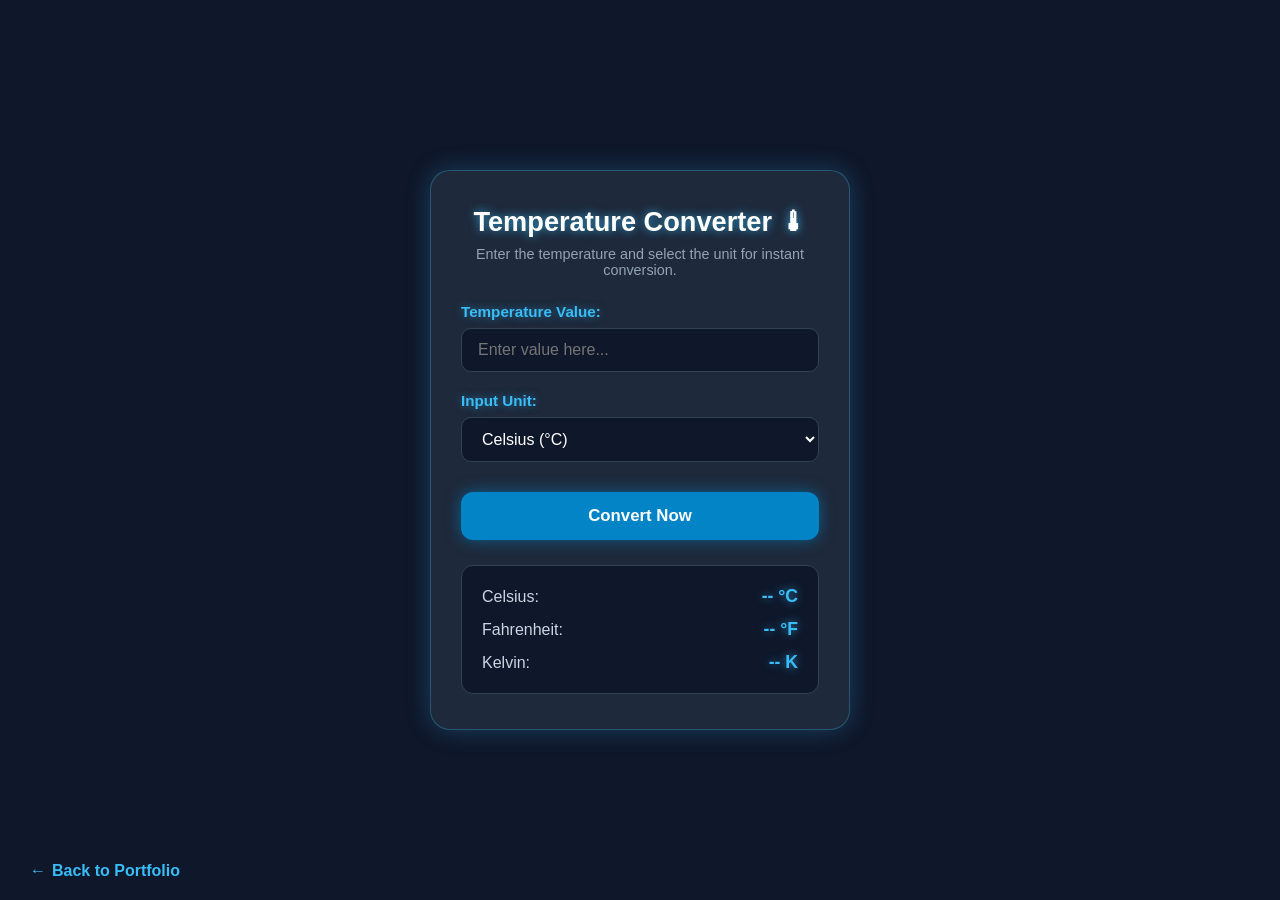
<file: index.html>
<!DOCTYPE html>
<html lang="en" dir="ltr">
<head>
    <meta charset="UTF-8">
    <meta name="viewport" content="width=device-width, initial-scale=1.0">
    <title>Temperature Converter</title>
    <link rel="stylesheet" href="temperature.css">
</head>
<body>

    <div class="converter-card">
        <h1>Temperature Converter 🌡</h1>
        <p class="subtitle">Enter the temperature and select the unit for instant conversion.</p>
        <div class="form-group">
            <label for="tempInput">Temperature Value:</label>
            <input type="number" id="tempInput" step="any" placeholder="Enter value here...">
            <div id="errorText" class="error-message"></div>
        </div>

        <div class="form-group">
            <label for="unitSelect">Input Unit:</label>
            <select id="unitSelect">
                <option value="celsius">Celsius (°C)</option>
                <option value="fahrenheit">Fahrenheit (°F)</option>
                <option value="kelvin">Kelvin (K)</option>
            </select>
        </div>

        <button id="convertBtn" class="btn-convert">Convert Now</button>

        <div class="results-section">
            <div class="result-item">
                <span>Celsius:</span>
                <span id="celsiusResult" class="result-value">-- °C</span>
            </div>
            <div class="result-item">
                <span>Fahrenheit:</span>
                <span id="fahrenheitResult" class="result-value">-- °F</span>
            </div>
            <div class="result-item">
                <span>Kelvin:</span>
                <span id="kelvinResult" class="result-value">-- K</span>
            </div>
        </div>
    </div>

    <script src="temperature.js"></script>
        <a href="https://mariam-mousa223.github.io/Portfolio/" class="back-link">Back to Portfolio</a>
</body>
</html>
</file>
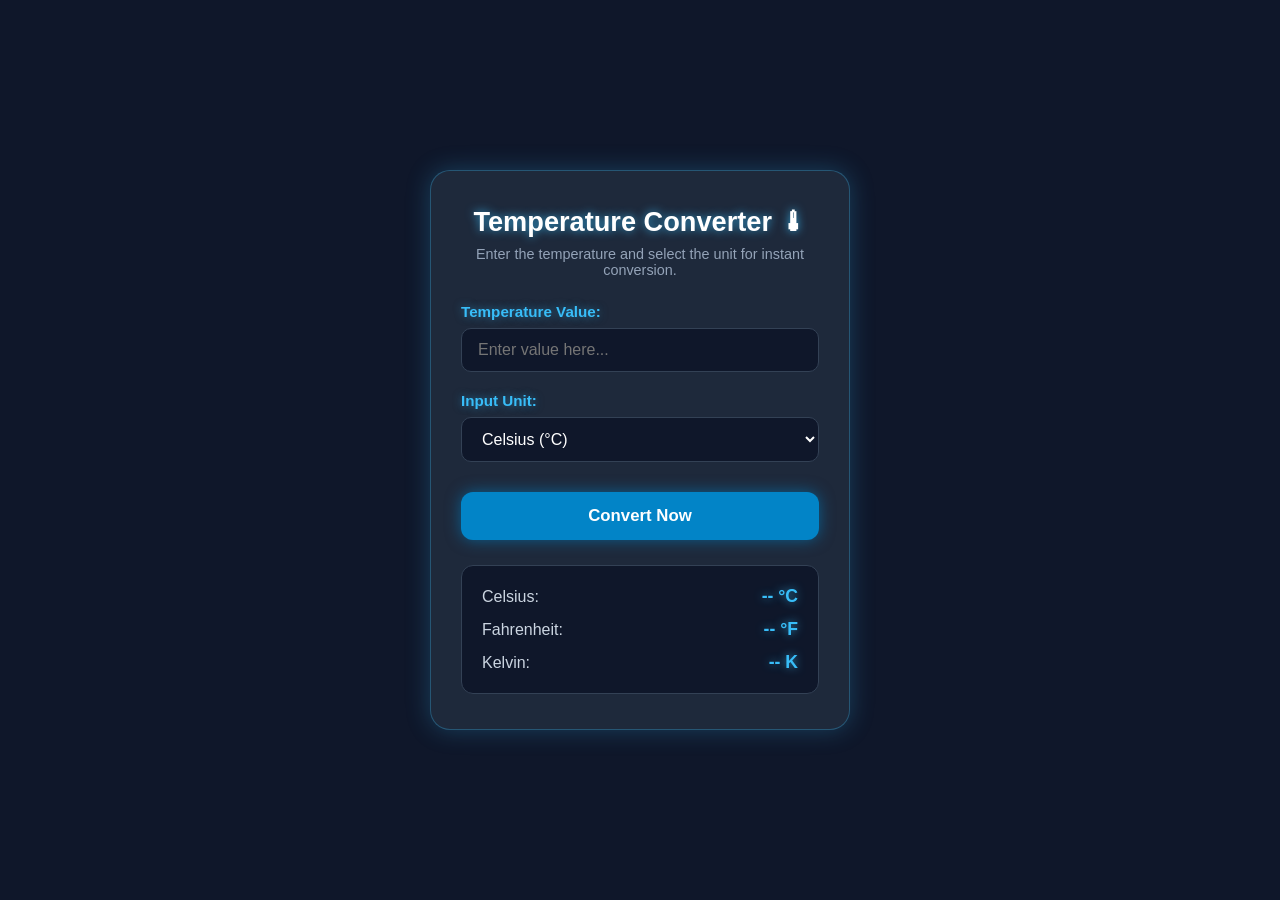
<file: Temperature.html>
<!DOCTYPE html>
<html lang="en" dir="ltr">
<head>
    <meta charset="UTF-8">
    <meta name="viewport" content="width=device-width, initial-scale=1.0">
    <title>Temperature Converter</title>
    <link rel="stylesheet" href="Temperature.css">
</head>
<body>

    <div class="converter-card">
        <h1>Temperature Converter 🌡</h1>
        <!-- الجملة الإرشادية الجديدة -->
        <p class="subtitle">Enter the temperature and select the unit for instant conversion.</p>
        <div class="form-group">
            <label for="tempInput">Temperature Value:</label>
            <input type="number" id="tempInput" step="any" placeholder="Enter value here...">
            <div id="errorText" class="error-message"></div>
        </div>

        <div class="form-group">
            <label for="unitSelect">Input Unit:</label>
            <select id="unitSelect">
                <option value="celsius">Celsius (°C)</option>
                <option value="fahrenheit">Fahrenheit (°F)</option>
                <option value="kelvin">Kelvin (K)</option>
            </select>
        </div>

        <button id="convertBtn" class="btn-convert">Convert Now</button>

        <div class="results-section">
            <div class="result-item">
                <span>Celsius:</span>
                <span id="celsiusResult" class="result-value">-- °C</span>
            </div>
            <div class="result-item">
                <span>Fahrenheit:</span>
                <span id="fahrenheitResult" class="result-value">-- °F</span>
            </div>
            <div class="result-item">
                <span>Kelvin:</span>
                <span id="kelvinResult" class="result-value">-- K</span>
            </div>
        </div>
    </div>

    <script src="Temperature.js"></script>
</body>
</html>
</file>
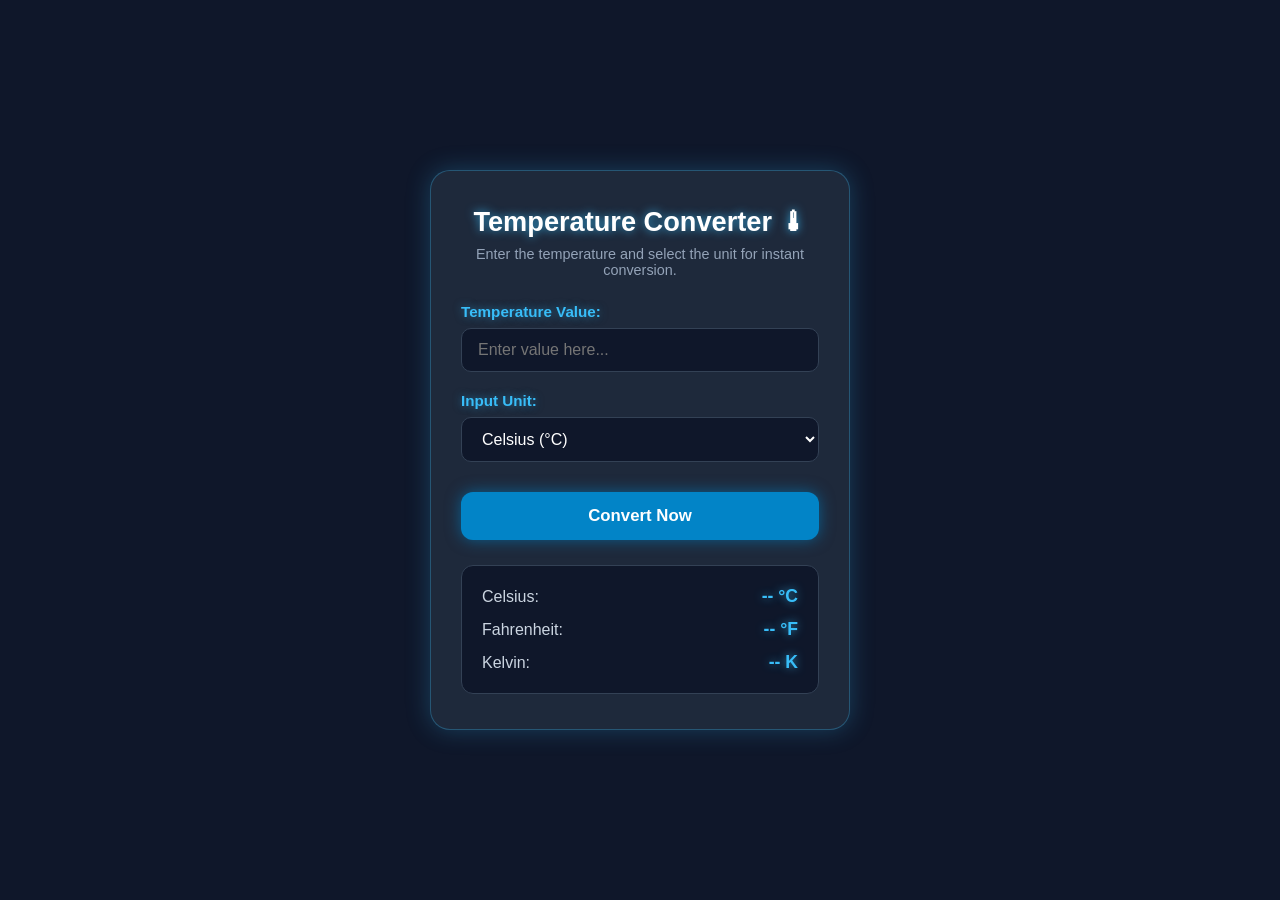
<file: temperature.html>
<!DOCTYPE html>
<html lang="en" dir="ltr">
<head>
    <meta charset="UTF-8">
    <meta name="viewport" content="width=device-width, initial-scale=1.0">
    <title>Temperature Converter</title>
    <link rel="stylesheet" href="temperature.css">
</head>
<body>

    <div class="converter-card">
        <h1>Temperature Converter 🌡</h1>
        <!-- الجملة الإرشادية الجديدة -->
        <p class="subtitle">Enter the temperature and select the unit for instant conversion.</p>
        <div class="form-group">
            <label for="tempInput">Temperature Value:</label>
            <input type="number" id="tempInput" step="any" placeholder="Enter value here...">
            <div id="errorText" class="error-message"></div>
        </div>

        <div class="form-group">
            <label for="unitSelect">Input Unit:</label>
            <select id="unitSelect">
                <option value="celsius">Celsius (°C)</option>
                <option value="fahrenheit">Fahrenheit (°F)</option>
                <option value="kelvin">Kelvin (K)</option>
            </select>
        </div>

        <button id="convertBtn" class="btn-convert">Convert Now</button>

        <div class="results-section">
            <div class="result-item">
                <span>Celsius:</span>
                <span id="celsiusResult" class="result-value">-- °C</span>
            </div>
            <div class="result-item">
                <span>Fahrenheit:</span>
                <span id="fahrenheitResult" class="result-value">-- °F</span>
            </div>
            <div class="result-item">
                <span>Kelvin:</span>
                <span id="kelvinResult" class="result-value">-- K</span>
            </div>
        </div>
    </div>

    <script src="temperature.js"></script>
</body>
</html>
</file>
<file: temperature.css>
* {
    box-sizing: border-box;
    margin: 0;
    padding: 0;
    font-family: 'Segoe UI', Tahoma, Geneva, Verdana, sans-serif;
}

body {
    background: #0f172a;
    display: flex;
    justify-content: center;
    align-items: center;
    min-height: 100vh;
    padding: 20px;
}

.converter-card {
    background: #1e293b;
    padding: 35px 30px; 
    border-radius: 20px;
    box-shadow: 0 0px 25px rgba(56, 189, 248, 0.25);
    width: 100%;
    max-width: 420px; 
    border: 1px solid rgba(56, 189, 248, 0.3);
}

.converter-card h1 {
    text-align: center;
    color: #ffffff;
    margin-bottom: 8px;
    font-size: 1.7rem;
    font-weight: 700;
    text-shadow: 0 0 10px rgba(56, 189, 248, 0.8);
}

.subtitle {
    text-align: center;
    color: #94a3b8;
    font-size: 0.9rem;
    margin-bottom: 25px;
}
.form-group {
    margin-bottom: 20px;
}

.form-group label {
    display: block;
    margin-bottom: 8px;
    font-weight: 600;
    color: #38bdf8;
    font-size: 0.95rem;
    text-shadow: 0 0 8px rgba(56, 189, 248, 0.5);
}
.form-group input, .form-group select {
    width: 100%;
    padding: 12px 16px;
    border: 1px solid #334155;
    border-radius: 10px;
    font-size: 1rem;
    color: #ffffff;
    outline: none;
    transition: all 0.3s ease;
    background-color: #0f172a;
    transition: all 0.3s ease;
}

.form-group input:focus, .form-group select:focus {
    border-color: #38bdf8;
    box-shadow: 0 0 12px rgba(56, 189, 248, 0.6);
}

.error-message {
    color: #f87171;
    font-size: 0.85rem;
    margin-top: 6px;
}

.btn-convert {
    width: 100%;
    padding: 14px;
    background-color: #0284c7; 
    color: #ffffff;
    border: none;
    border-radius: 12px;
    font-size: 1.05rem;
    font-weight: 700;
    cursor: pointer;
    margin-bottom: 25px;
    box-shadow: 0 0 15px rgba(2, 132, 199, 0.6);
    transition: all 0.3s ease;
    margin-top: 10px;
}

.btn-convert:hover {
    background-color: #0369a1;
    box-shadow: 0 0 25px rgba(56, 189, 248, 0.9);
}

.results-section {
    background-color: #0f172a;
    padding: 20px;
    border-radius: 12px;
    border: 1px solid #334155;
    display: flex;
    flex-direction: column;
    gap: 12px;
}

.result-item {
    display: flex;
    justify-content: space-between;
    align-items: center;
    font-size: 1rem;
    color: #cbd5e1;
}

.result-value {
    font-weight: 700;
    color: #38bdf8;
    font-size: 1.1rem;
    text-shadow: 0 0 8px rgba(56, 189, 248, 0.7);
}

.back-link {
    position: fixed;
    bottom: 20px;
    left: 30px;
    display: inline-block;
    color: #38bdf8;
    text-decoration: none;
    font-weight: 600;
    
}

.back-link:hover {
    text-decoration: underline;
}
.back-link::before {
  content: "← "; 
  margin-right: 6px; 
  display: inline-block;
  transition: transform 0.2s ease; 
}


.back-link:hover::before {
  transform: translateX(-4px); 
}
</file>
<file: Temperature.css>
* {
    box-sizing: border-box;
    margin: 0;
    padding: 0;
    font-family: 'Segoe UI', Tahoma, Geneva, Verdana, sans-serif;
}

body {
    background: #0f172a;
    display: flex;
    justify-content: center;
    align-items: center;
    min-height: 100vh;
    padding: 20px;
}

.converter-card {
    background: #1e293b;
    padding: 35px 30px; 
    border-radius: 20px;
    box-shadow: 0 0px 25px rgba(56, 189, 248, 0.25);
    width: 100%;
    max-width: 420px; 
    border: 1px solid rgba(56, 189, 248, 0.3);
}

.converter-card h1 {
    text-align: center;
    color: #ffffff;
    margin-bottom: 8px;
    font-size: 1.7rem;
    font-weight: 700;
    text-shadow: 0 0 10px rgba(56, 189, 248, 0.8);
}

.subtitle {
    text-align: center;
    color: #94a3b8;
    font-size: 0.9rem;
    margin-bottom: 25px;
}
.form-group {
    margin-bottom: 20px;
}

.form-group label {
    display: block;
    margin-bottom: 8px;
    font-weight: 600;
    color: #38bdf8;
    font-size: 0.95rem;
    text-shadow: 0 0 8px rgba(56, 189, 248, 0.5);
}
.form-group input, .form-group select {
    width: 100%;
    padding: 12px 16px;
    border: 1px solid #334155;
    border-radius: 10px;
    font-size: 1rem;
    color: #ffffff;
    outline: none;
    transition: all 0.3s ease;
    background-color: #0f172a;
    transition: all 0.3s ease;
}

.form-group input:focus, .form-group select:focus {
    border-color: #38bdf8;
    box-shadow: 0 0 12px rgba(56, 189, 248, 0.6);
}

.error-message {
    color: #f87171;
    font-size: 0.85rem;
    margin-top: 6px;
}

.btn-convert {
    width: 100%;
    padding: 14px;
    background-color: #0284c7; 
    color: #ffffff;
    border: none;
    border-radius: 12px;
    font-size: 1.05rem;
    font-weight: 700;
    cursor: pointer;
    margin-bottom: 25px;
    box-shadow: 0 0 15px rgba(2, 132, 199, 0.6);
    transition: all 0.3s ease;
    margin-top: 10px;
}

.btn-convert:hover {
    background-color: #0369a1;
    box-shadow: 0 0 25px rgba(56, 189, 248, 0.9);
}

.results-section {
    background-color: #0f172a;
    padding: 20px;
    border-radius: 12px;
    border: 1px solid #334155;
    display: flex;
    flex-direction: column;
    gap: 12px;
}

.result-item {
    display: flex;
    justify-content: space-between;
    align-items: center;
    font-size: 1rem;
    color: #cbd5e1;
}

.result-value {
    font-weight: 700;
    color: #38bdf8;
    font-size: 1.1rem;
    text-shadow: 0 0 8px rgba(56, 189, 248, 0.7);
}
</file>
